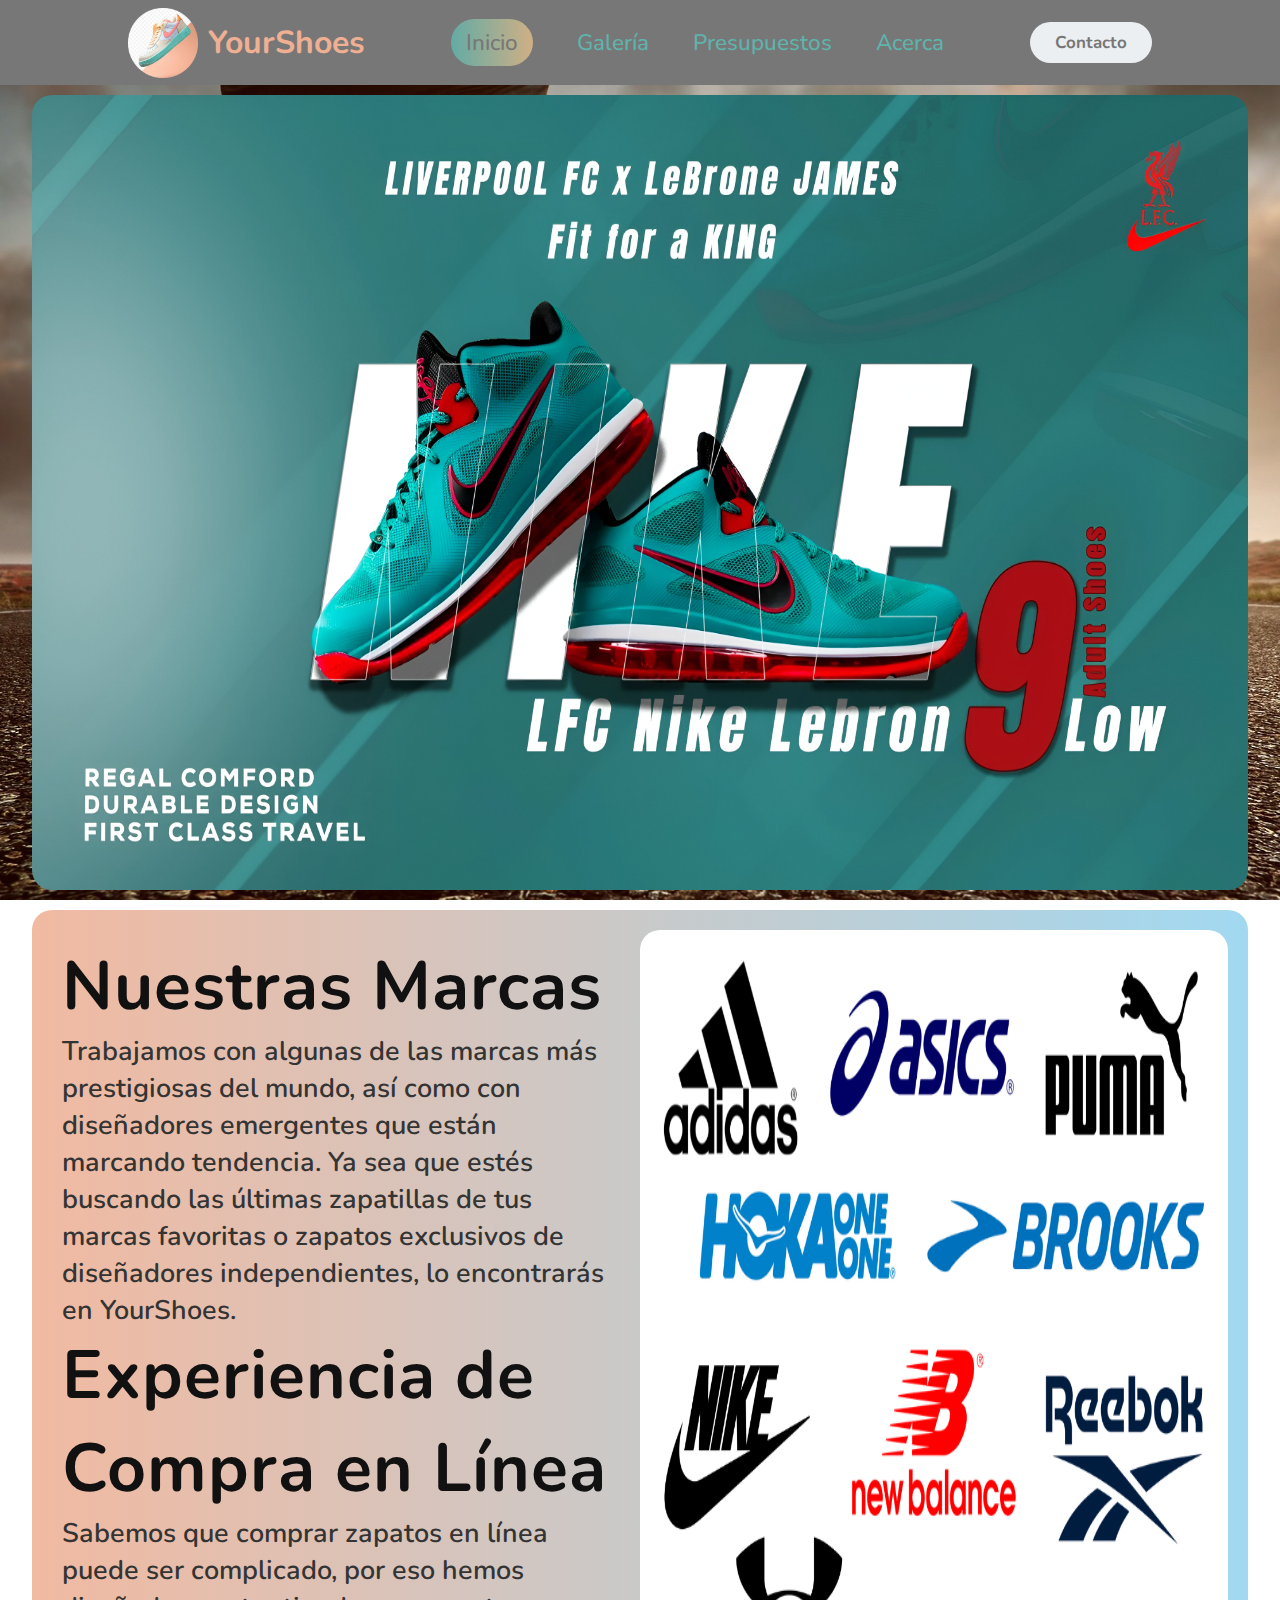
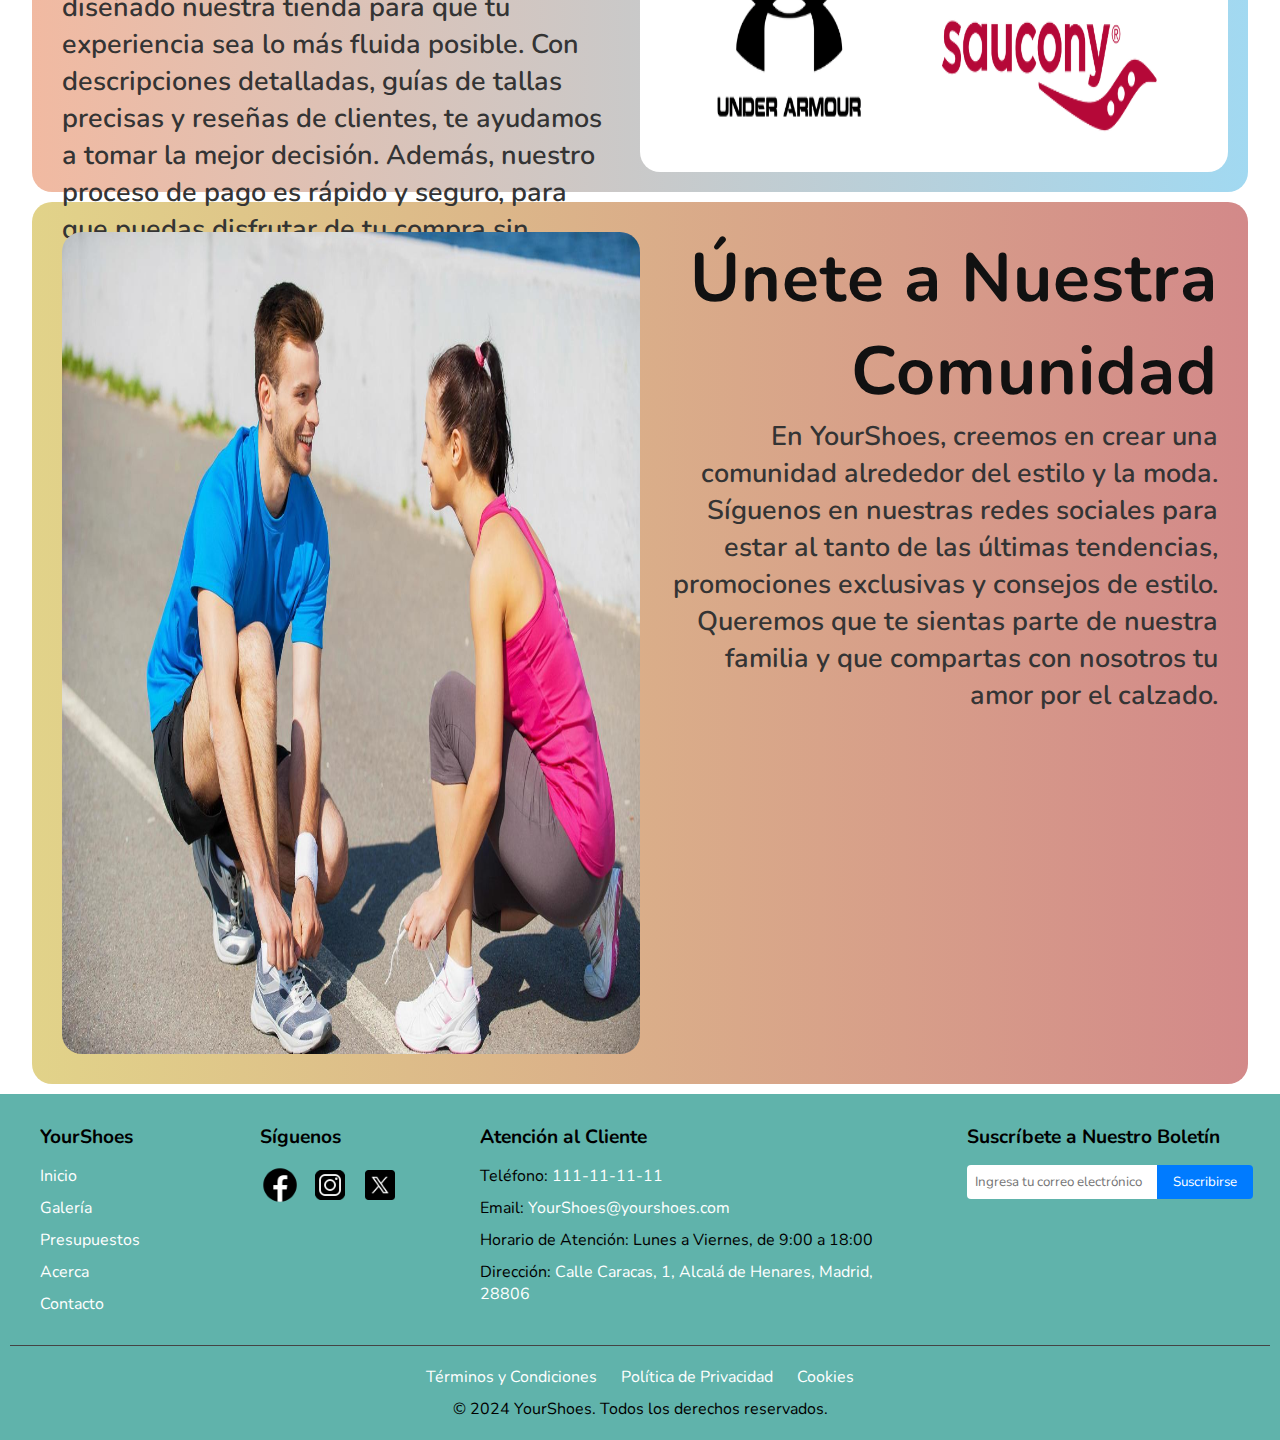
<file: index.html>
<!DOCTYPE html>
<html lang="es">
<head>
    <meta charset="UTF-8">
    <meta name="viewport" content="width=device-width, initial-scale=1.0">
    <title>YourShoes</title>
    <link rel="stylesheet" href="./css/style.css">
    <link rel="icon" href="./img/favicon.png">
</head>
<body>
    <!-- Header: Logo y Navegación -->
    <header class="header">
        <div class="logo">
            <a href="index.html">
                <img src="./img/logo.png" alt="Logo Zapatos">
                <h1>YourShoes</h1>
            </a>
        </div>
        <nav>
            <ul class="nav-links">
                <li class="in-link"><a href="index.html">Inicio</a></li>
                <li class="li"><a href="productos.html">Galería</a></li>
                <li class="li"><a href="presupuesto.html">Presupuestos</a></li>
                <li class="li"><a href="acerca.html">Acerca</a></li>
            </ul>
        </nav>
        <a href="contacto.html" class="btn"><button>Contacto</button></a>
    </header>
    <!-- Sección: Banner Principal -->
    <a href="./productos.html">
        <section class="banner">
            <img class="banner-img" src="./img/banner01.jpeg" alt="Zapatos Banner">
        </section>
    </a>
    <!-- Sección: Nuestras Marcas -->
    <a href="./productos.html">
        <section class="article01">
            <div>
                <h2>Nuestras Marcas</h2>
                <p>Trabajamos con algunas de las marcas más prestigiosas del mundo, así como con diseñadores emergentes que están marcando tendencia. Ya sea que estés buscando las últimas zapatillas de tus marcas favoritas o zapatos exclusivos de diseñadores independientes, lo encontrarás en YourShoes.</p>
                <h2>Experiencia de Compra en Línea</h2>
                <p>Sabemos que comprar zapatos en línea puede ser complicado, por eso hemos diseñado nuestra tienda para que tu experiencia sea lo más fluida posible. Con descripciones detalladas, guías de tallas precisas y reseñas de clientes, te ayudamos a tomar la mejor decisión. Además, nuestro proceso de pago es rápido y seguro, para que puedas disfrutar de tu compra sin preocupaciones.</p>
            </div>
            <img src="./img/marcas-deportivas01.png" alt="Marcas Deportivas">
        </section>
    </a>
    <!-- Sección: Comunidad YourShoes -->
    <section class="article02">
        <img src="./img/article02.jpeg" alt="">
        <div>
            <h2>Únete a Nuestra Comunidad</h2>
            <p>En YourShoes, creemos en crear una comunidad alrededor del estilo y la moda. Síguenos en nuestras redes sociales para estar al tanto de las últimas tendencias, promociones exclusivas y consejos de estilo. Queremos que te sientas parte de nuestra familia y que compartas con nosotros tu amor por el calzado.</p>
        </div>
    </section>
    <!-- Footer: Enlaces y Redes Sociales -->
    <footer class="footer">
        <div class="footer-sections">
            <div class="footer-section">
                <h4>YourShoes</h4>
                <ul>
                    <li><a href="index.html">Inicio</a></li>
                    <li><a href="productos.html">Galería</a></li>
                    <li><a href="presupuesto.html">Presupuestos</a></li>
                    <li><a href="acerca.html">Acerca</a></li>
                    <li><a href="contacto.html">Contacto</a></li>
                </ul>
            </div>
            <div class="footer-section">
                <h4>Síguenos</h4>
                <ul class="social-media">
                    <li><a href="https://www.facebook.com/" target="_blank"><div class="facebook-icon"></div></a></li>
                    <li><a href="https://www.instagram.com/" target="_blank"><div class="instagram-icon"></div></a></li>
                    <li><a href="https://x.com/" target="_blank"><div class="twitter-icon"></div></a></li>
                </ul>
            </div>
            <div class="footer-section">
                <h4>Atención al Cliente</h4>
                <ul>
                    <li>Teléfono: <a href="tel:111111111">111-11-11-11</a></li>
                    <li>Email: <a href="mailto:Yourshoes@yourshoes.com">YourShoes@yourshoes.com</a></li>
                    <li>Horario de Atención: Lunes a Viernes, de 9:00 a 18:00</li>
                    <li>Dirección: <a href="/contacto.html">Calle Caracas, 1, Alcalá de Henares, Madrid, 28806</a></li>
                </ul>
            </div>
            <div class="footer-section newsletter">
                <h4>Suscríbete a Nuestro Boletín</h4>
                <form action="#" method="post">
                    <input type="email" placeholder="Ingresa tu correo electrónico" required>
                    <button type="submit">Suscribirse</button>
                </form>
            </div>
        </div>
        <div class="footer-legal">
            <ul>
                <li><a href="#">Términos y Condiciones</a></li>
                <li><a href="#">Política de Privacidad</a></li>
                <li><a href="#">Cookies</a></li>
            </ul>
            <p>&copy; 2024 YourShoes. Todos los derechos reservados.</p>
        </div>
    </footer>
</body>
</html>
</file>
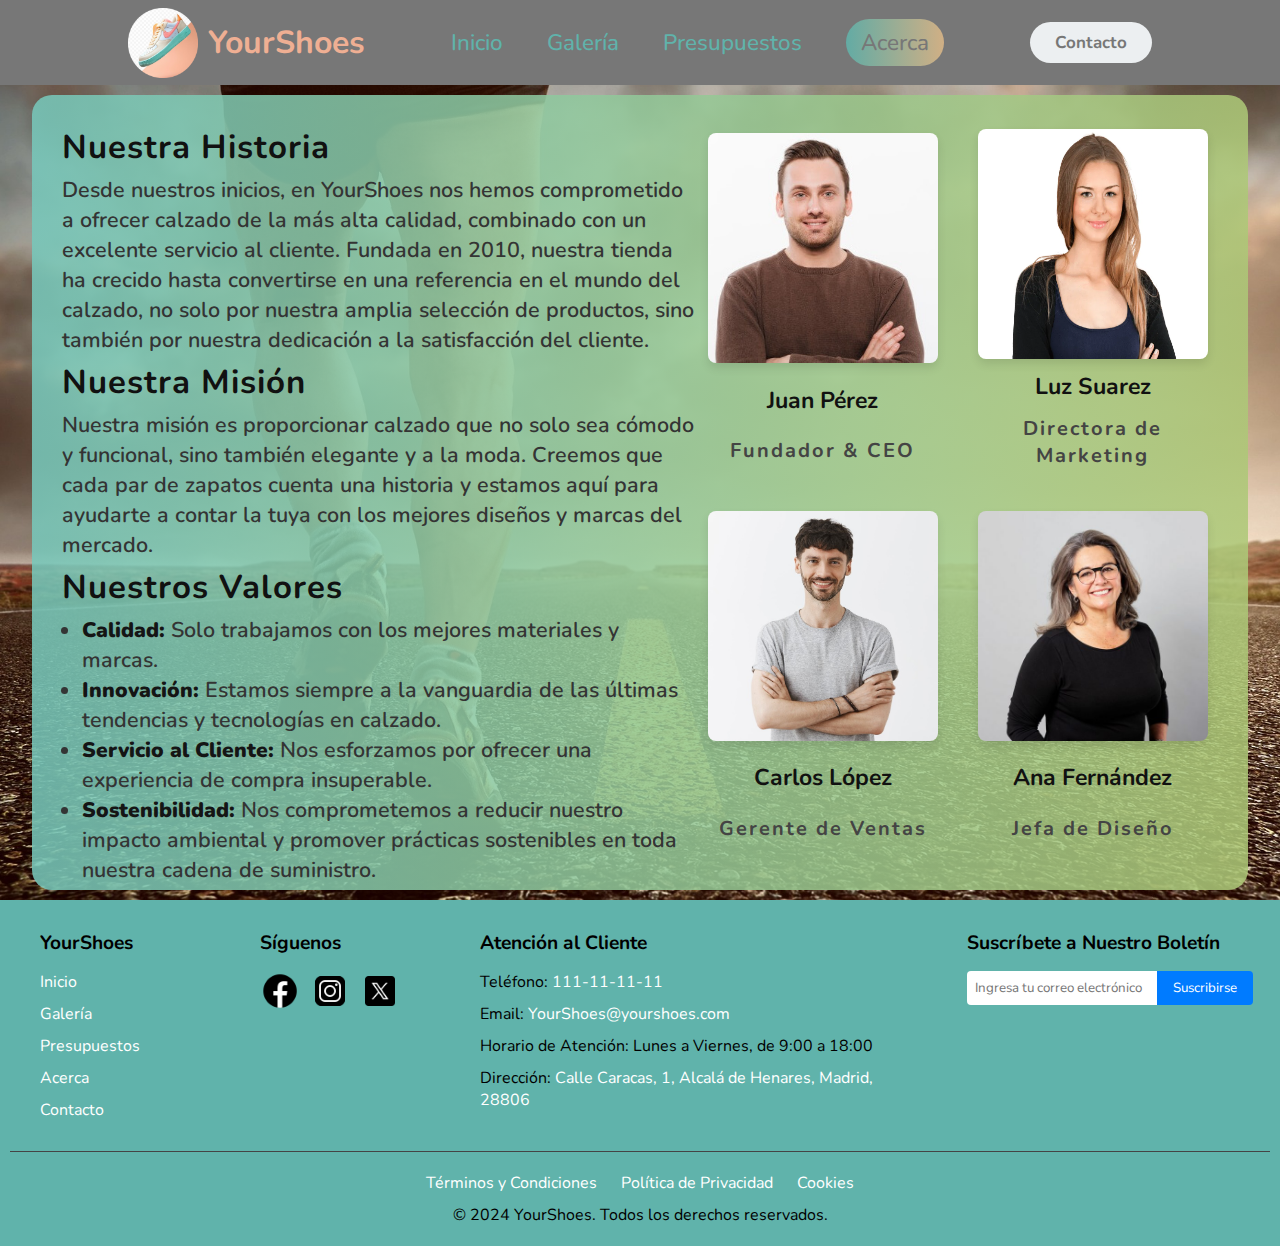
<file: acerca.html>
<!DOCTYPE html>
<html lang="es">
<head>
    <meta charset="UTF-8">
    <meta name="viewport" content="width=device-width, initial-scale=1.0">
    <title>Acerca - YourShoes</title>
    <link rel="stylesheet" href="./css/style.css">
    <link rel="icon" href="./img/favicon.png">
</head>
<body>
    <!-- Header: Logo y Navegación -->
    <header class="header">
        <div class="logo">
            <a href="index.html">
                <img src="./img/logo.png" alt="Logo Zapatos">
                <h1>YourShoes</h1>
            </a>
        </div>
        <nav>
            <ul class="nav-links">
                <li class="li"><a href="index.html">Inicio</a></li>
                <li class="li"><a href="productos.html">Galería</a></li>
                <li class="li"><a href="presupuesto.html">Presupuestos</a></li>
                <li class="in-link"><a href="acerca.html">Acerca</a></li>
            </ul>
        </nav>
        <a href="contacto.html" class="btn"><button>Contacto</button></a>
    </header>
    <!-- Sección: Acerca -->
    <section class="about">
        <div class="team-text">
            <h2>Nuestra Historia</h2>
            <p>Desde nuestros inicios, en YourShoes nos hemos comprometido a ofrecer calzado de la más alta calidad, combinado con un excelente servicio al cliente. Fundada en 2010, nuestra tienda ha crecido hasta convertirse en una referencia en el mundo del calzado, no solo por nuestra amplia selección de productos, sino también por nuestra dedicación a la satisfacción del cliente.</p>
            <h2>Nuestra Misión</h2>
            <p>Nuestra misión es proporcionar calzado que no solo sea cómodo y funcional, sino también elegante y a la moda. Creemos que cada par de zapatos cuenta una historia y estamos aquí para ayudarte a contar la tuya con los mejores diseños y marcas del mercado.</p>
            <h2>Nuestros Valores</h2>
            <ul>
                <li><strong>Calidad:</strong> Solo trabajamos con los mejores materiales y marcas.</li>
                <li><strong>Innovación:</strong> Estamos siempre a la vanguardia de las últimas tendencias y tecnologías en calzado.</li>
                <li><strong>Servicio al Cliente:</strong> Nos esforzamos por ofrecer una experiencia de compra insuperable.</li>
                <li><strong>Sostenibilidad:</strong> Nos comprometemos a reducir nuestro impacto ambiental y promover prácticas sostenibles en toda nuestra cadena de suministro.</li>
            </ul>
        </div>
        <div class="team-grid">
            <div class="team-member">
                <img src="./img/team-member1.jpg" alt="Fundador">
                <h3>Juan Pérez</h3>
                <label>Fundador & CEO</label>
            </div>
            <div class="team-member">
                <img src="./img/team-member2.webp" alt="Directora de Marketing">
                <h3>Luz Suarez</h3>
                <label>Directora de Marketing</label>
            </div>
            <div class="team-member">
                <img src="./img/team-member3.jpg" alt="Gerente de Ventas">
                <h3>Carlos López</h3>
                <label>Gerente de Ventas</label>
            </div>
            <div class="team-member">
                <img src="./img/team-member4.jpg" alt="Jefa de Diseño">
                <h3>Ana Fernández</h3>
                <label>Jefa de Diseño</label>
            </div>
        </div>
    </section>
    <!-- Footer: Enlaces y Redes Sociales -->
    <footer class="footer">
        <div class="footer-sections">
            <div class="footer-section">
                <h4>YourShoes</h4>
                <ul>
                    <li><a href="index.html">Inicio</a></li>
                    <li><a href="productos.html">Galería</a></li>
                    <li><a href="presupuesto.html">Presupuestos</a></li>
                    <li><a href="acerca.html">Acerca</a></li>
                    <li><a href="contacto.html">Contacto</a></li>
                </ul>
            </div>
            <div class="footer-section">
                <h4>Síguenos</h4>
                <ul class="social-media">
                    <li><a href="https://www.facebook.com/" target="_blank"><div class="facebook-icon"></div></a></li>
                    <li><a href="https://www.instagram.com/" target="_blank"><div class="instagram-icon"></div></a></li>
                    <li><a href="https://x.com/" target="_blank"><div class="twitter-icon"></div></a></li>
                </ul>
            </div>
            <div class="footer-section">
                <h4>Atención al Cliente</h4>
                <ul>
                    <li>Teléfono: <a href="tel:111111111">111-11-11-11</a></li>
                    <li>Email: <a href="mailto:Yourshoes@yourshoes.com">YourShoes@yourshoes.com</a></li>
                    <li>Horario de Atención: Lunes a Viernes, de 9:00 a 18:00</li>
                    <li>Dirección: <a href="/contacto.html">Calle Caracas, 1, Alcalá de Henares, Madrid, 28806</a></li>
                </ul>
            </div>
            <div class="footer-section newsletter">
                <h4>Suscríbete a Nuestro Boletín</h4>
                <form action="#" method="post">
                    <input type="email" placeholder="Ingresa tu correo electrónico" required>
                    <button type="submit">Suscribirse</button>
                </form>
            </div>
        </div>
        <div class="footer-legal">
            <ul>
                <li><a href="#">Términos y Condiciones</a></li>
                <li><a href="#">Política de Privacidad</a></li>
                <li><a href="#">Cookies</a></li>
            </ul>
            <p>&copy; 2024 YourShoes. Todos los derechos reservados.</p>
        </div>
    </footer>
</body>
</html>
</file>
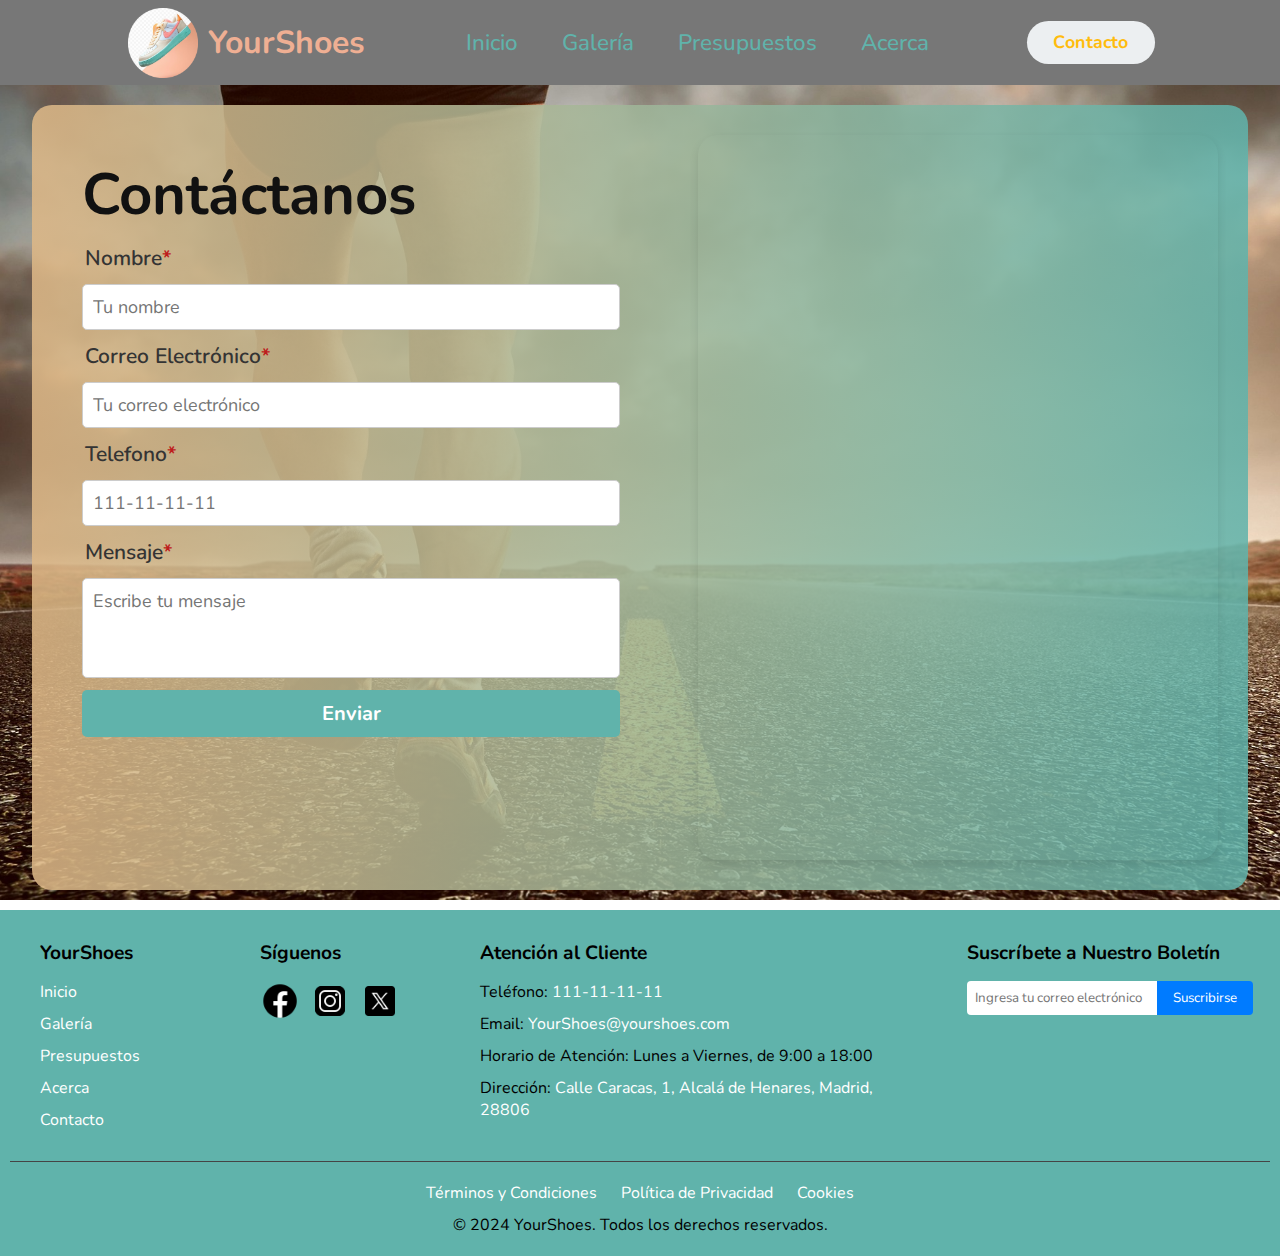
<file: contacto.html>
<!DOCTYPE html>
<html lang="es">
<head>
    <meta charset="UTF-8">
    <meta name="viewport" content="width=device-width, initial-scale=1.0">
    <title>Contacto - YourShoes</title>
    <link rel="stylesheet" href="./css/style.css">
    <link rel="icon" href="./img/favicon.png" type="image/png">
</head>
<body>
    <!-- Header: Logo y Navegación -->
    <header class="header">
        <div class="logo">
            <a href="index.html">
                <img src="./img/logo.png" alt="Logo Zapatos">
                <h1>YourShoes</h1>
            </a>
        </div>
        <nav>
            <ul class="nav-links">
                <li class="li"><a href="index.html">Inicio</a></li>
                <li class="li"><a href="productos.html">Galería</a></li>
                <li class="li"><a href="presupuesto.html">Presupuestos</a></li>
                <li class="li"><a href="acerca.html">Acerca</a></li>
            </ul>
        </nav>
        <a href="contacto.html" class="in-btn"><button>Contacto</button></a>
    </header>
    <!-- Sección de Contacto -->
    <section class="contact">
        <!-- Formulario de contacto -->
        <div class="contact-form">
            <h2>Contáctanos</h2>
            <form action="#" method="post">
                <label>Nombre<span>*</span></label>
                <input type="text" name="name" placeholder="Tu nombre" required>
                <label>Correo Electrónico<span>*</span></label>
                <input type="email" name="email" placeholder="Tu correo electrónico" required>
                <label>Telefono<span>*</span></label>
                <input type="tel" name="phone" placeholder="111-11-11-11" required>
                <label>Mensaje<span>*</span></label>
                <textarea name="message" placeholder="Escribe tu mensaje" required></textarea>
                <button type="submit" class="submit-btn">Enviar</button>
            </form>
        </div>
        <!-- Mapa de ubicación -->
        <div class="map">
            <!-- Puedes cambiar el enlace del iframe con la dirección que desees -->
            <iframe 
                src="https://www.google.com/maps/embed?pb=!1m18!1m12!1m3!1d3036.728967162525!2d-3.3677033253136046!3d40.47803627171201!2m3!1f0!2f0!3f0!3m2!1i1024!2i768!4f13.1!3m3!1m2!1s0xd4228262723b2f9%3A0x55b0b38c84551a5d!2sCalle%20Caracas%2C%201%2C%2028806%20Alcal%C3%A1%20de%20Henares%2C%20Madrid%2C%20Espa%C3%B1a!5e0!3m2!1ses!2sve!4v1692783400200!5m2!1ses!2sve"
                style="border:0;" 
                referrerpolicy="no-referrer-when-downgrade"
                width="600"
                height="450" 
                allowfullscreen="" 
                loading="lazy">
            </iframe>
        </div>
    </section>
    <!-- Footer: Enlaces y Redes Sociales -->
    <footer class="footer">
        <div class="footer-sections">
            <div class="footer-section">
                <h4>YourShoes</h4>
                <ul>
                    <li><a href="index.html">Inicio</a></li>
                    <li><a href="productos.html">Galería</a></li>
                    <li><a href="presupuesto.html">Presupuestos</a></li>
                    <li><a href="acerca.html">Acerca</a></li>
                    <li><a href="contacto.html">Contacto</a></li>
                </ul>
            </div>
            <div class="footer-section">
                <h4>Síguenos</h4>
                <ul class="social-media">
                    <li><a href="https://www.facebook.com/" target="_blank"><div class="facebook-icon"></div></a></li>
                    <li><a href="https://www.instagram.com/" target="_blank"><div class="instagram-icon"></div></a></li>
                    <li><a href="https://x.com/" target="_blank"><div class="twitter-icon"></div></a></li>
                </ul>
            </div>
            <div class="footer-section">
                <h4>Atención al Cliente</h4>
                <ul>
                    <li>Teléfono: <a href="tel:111111111">111-11-11-11</a></li>
                    <li>Email: <a href="mailto:Yourshoes@yourshoes.com">YourShoes@yourshoes.com</a></li>
                    <li>Horario de Atención: Lunes a Viernes, de 9:00 a 18:00</li>
                    <li>Dirección: <a href="/contacto.html">Calle Caracas, 1, Alcalá de Henares, Madrid, 28806</a></li>
                </ul>
            </div>
            <div class="footer-section newsletter">
                <h4>Suscríbete a Nuestro Boletín</h4>
                <form action="#" method="post">
                    <input type="email" placeholder="Ingresa tu correo electrónico" required>
                    <button type="submit">Suscribirse</button>
                </form>
            </div>
        </div>
        <div class="footer-legal">
            <ul>
                <li><a href="#">Términos y Condiciones</a></li>
                <li><a href="#">Política de Privacidad</a></li>
                <li><a href="#">Cookies</a></li>
            </ul>
            <p>&copy; 2024 YourShoes. Todos los derechos reservados.</p>
        </div>
    </footer>
</body>
</html>
</file>
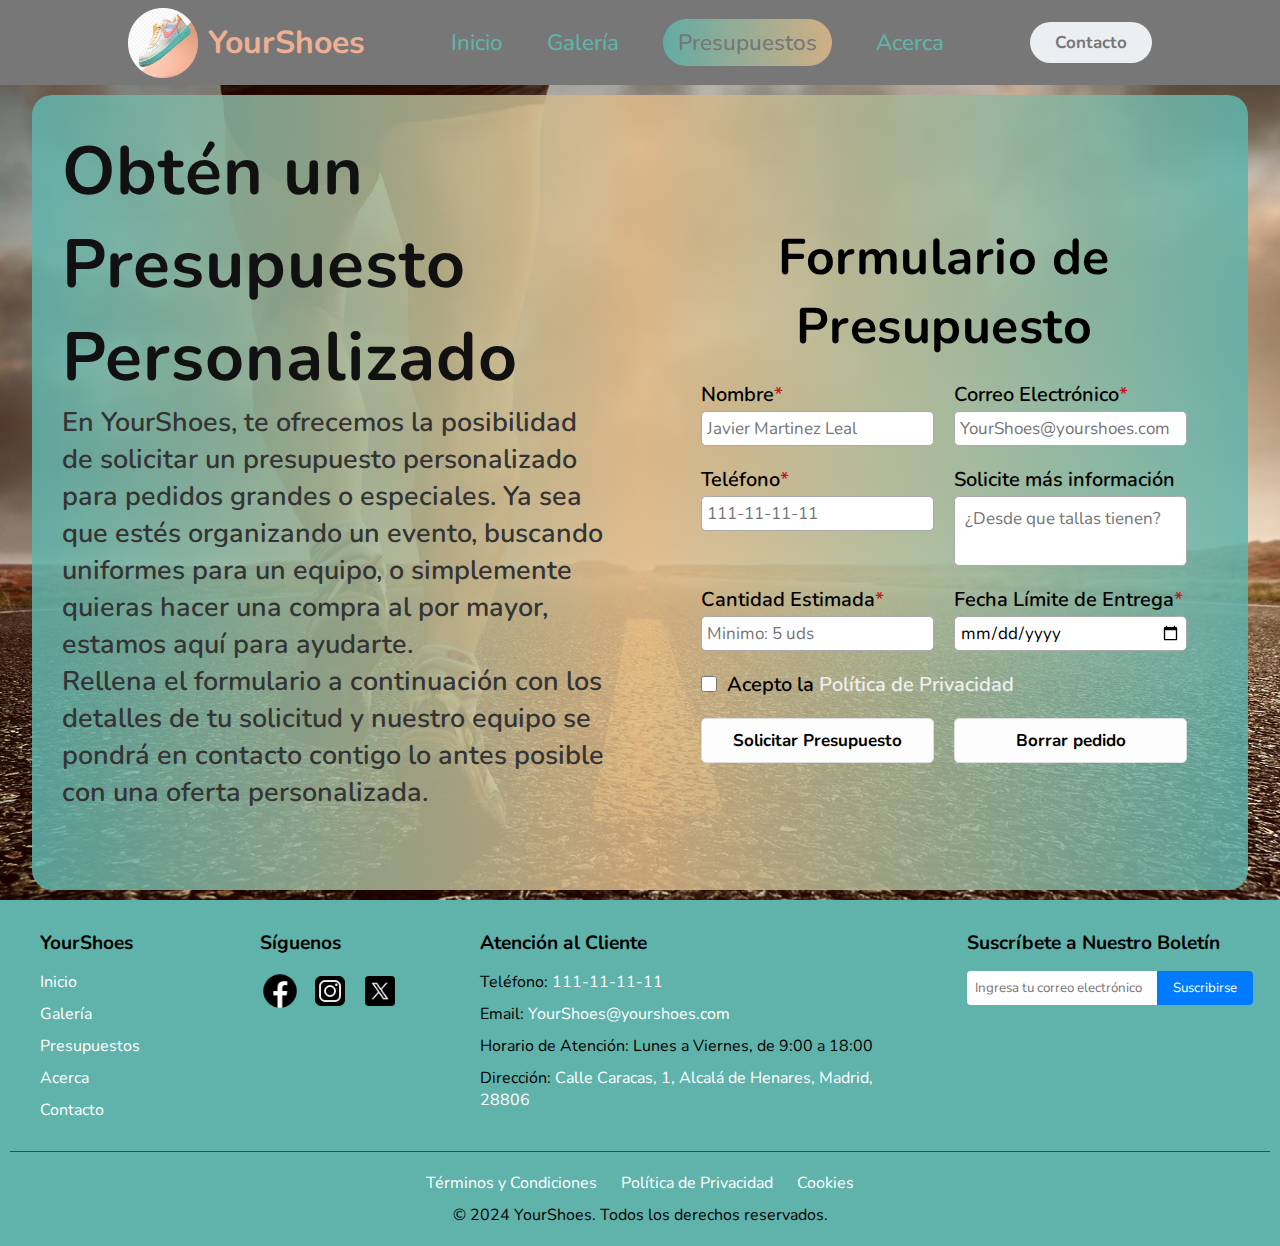
<file: presupuesto.html>
<!DOCTYPE html>
<html lang="es">
<head>
    <meta charset="UTF-8">
    <meta name="viewport" content="width=device-width, initial-scale=1.0">
    <title>Presupuestos - YourShoes</title>
    <link rel="stylesheet" href="./css/style.css">
    <link rel="icon" href="./img/favicon.png">
</head>
<body>
    <!-- Header: Logo y Navegación -->
    <header class="header">
        <div class="logo">
            <a href="index.html">
                <img src="./img/logo.png" alt="Logo Zapatos">
                <h1>YourShoes</h1>
            </a>
        </div>
        <nav>
            <ul class="nav-links">
                <li class="li"><a href="index.html">Inicio</a></li>
                <li class="li"><a href="productos.html">Galería</a></li>
                <li class="in-link"><a href="presupuesto.html">Presupuestos</a></li>
                <li class="li"><a href="acerca.html">Acerca</a></li>
            </ul>
        </nav>
        <a href="contacto.html" class="btn"><button>Contacto</button></a>
    </header>
    <!-- Sección: Presupuesto -->
    <section class="presupuesto-info">
        <div class="presupuesto-text">
            <h2>Obtén un Presupuesto Personalizado</h2>
            <p>En YourShoes, te ofrecemos la posibilidad de solicitar un presupuesto personalizado para pedidos grandes o especiales. Ya sea que estés organizando un evento, buscando uniformes para un equipo, o simplemente quieras hacer una compra al por mayor, estamos aquí para ayudarte.</p>
            <p>Rellena el formulario a continuación con los detalles de tu solicitud y nuestro equipo se pondrá en contacto contigo lo antes posible con una oferta personalizada.</p>
        </div>
        <div class="presupuesto-form">
            <div class="form-header">
                <h2>Formulario de Presupuesto</h2>
            </div>
            <div class="form-inputs">
                <form action="#" method="post">
                    <div class="form-block">
                        <label>Nombre<span>*</span></label>
                        <input type="text" id="name" name="name" placeholder="Javier Martinez Leal" required>
                    </div>
                    <div class="form-block">
                        <label>Correo Electrónico<span>*</span></label>
                        <input type="email" id="email" name="email" placeholder="YourShoes@yourshoes.com" required>
                    </div>
                    <div class="form-block">
                        <label>Teléfono<span>*</span></label>
                        <input type="tel" name="phone" placeholder="111-11-11-11">
                    </div>
                    <div class="form-block">
                        <label>Solicite más información</label>
                        <textarea  name="details" rows="4" placeholder="¿Desde que tallas tienen?"></textarea>
                    </div>
                    <div class="form-block">
                        <label>Cantidad Estimada<span>*</span></label>
                        <input type="number" name="quantity" placeholder="Minimo: 5 uds" required>
                    </div>
                    <div class="form-block">
                        <label>Fecha Límite de Entrega<span>*</span></label>
                        <input type="date" name="date" required>
                    </div>
                    <div class="checkbox-block">
                        <input class="checkbox" type="checkbox" name="privacy" required>
                        <label>Acepto la <a href="#">Política de Privacidad</a></label>
                    </div>
                    <div class="form-block">
                        <button class="button button-margin" type="submit">Solicitar Presupuesto</button>
                    </div>
                    <div class="form-block">
                        <button class="button" type="reset">Borrar pedido</button>
                    </div>
                </form>
            </div>
        </div>
    </section>
    <!-- Footer: Enlaces y Redes Sociales -->
    <footer class="footer">
        <div class="footer-sections">
            <div class="footer-section">
                <h4>YourShoes</h4>
                <ul>
                    <li><a href="index.html">Inicio</a></li>
                    <li><a href="productos.html">Galería</a></li>
                    <li><a href="presupuesto.html">Presupuestos</a></li>
                    <li><a href="acerca.html">Acerca</a></li>
                    <li><a href="contacto.html">Contacto</a></li>
                </ul>
            </div>
            <div class="footer-section">
                <h4>Síguenos</h4>
                <ul class="social-media">
                    <li><a href="https://www.facebook.com/" target="_blank"><div class="facebook-icon"></div></a></li>
                    <li><a href="https://www.instagram.com/" target="_blank"><div class="instagram-icon"></div></a></li>
                    <li><a href="https://x.com/" target="_blank"><div class="twitter-icon"></div></a></li>
                </ul>
            </div>
            <div class="footer-section">
                <h4>Atención al Cliente</h4>
                <ul>
                    <li>Teléfono: <a href="tel:111111111">111-11-11-11</a></li>
                    <li>Email: <a href="mailto:Yourshoes@yourshoes.com">YourShoes@yourshoes.com</a></li>
                    <li>Horario de Atención: Lunes a Viernes, de 9:00 a 18:00</li>
                    <li>Dirección: <a href="/contacto.html">Calle Caracas, 1, Alcalá de Henares, Madrid, 28806</a></li>
                </ul>
            </div>
            <div class="footer-section newsletter">
                <h4>Suscríbete a Nuestro Boletín</h4>
                <form action="#" method="post">
                    <input type="email" placeholder="Ingresa tu correo electrónico" required>
                    <button type="submit">Suscribirse</button>
                </form>
            </div>
        </div>
        <div class="footer-legal">
            <ul>
                <li><a href="#">Términos y Condiciones</a></li>
                <li><a href="#">Política de Privacidad</a></li>
                <li><a href="#">Cookies</a></li>
            </ul>
            <p>&copy; 2024 YourShoes. Todos los derechos reservados.</p>
        </div>
    </footer>
</body>
</html>
</file>
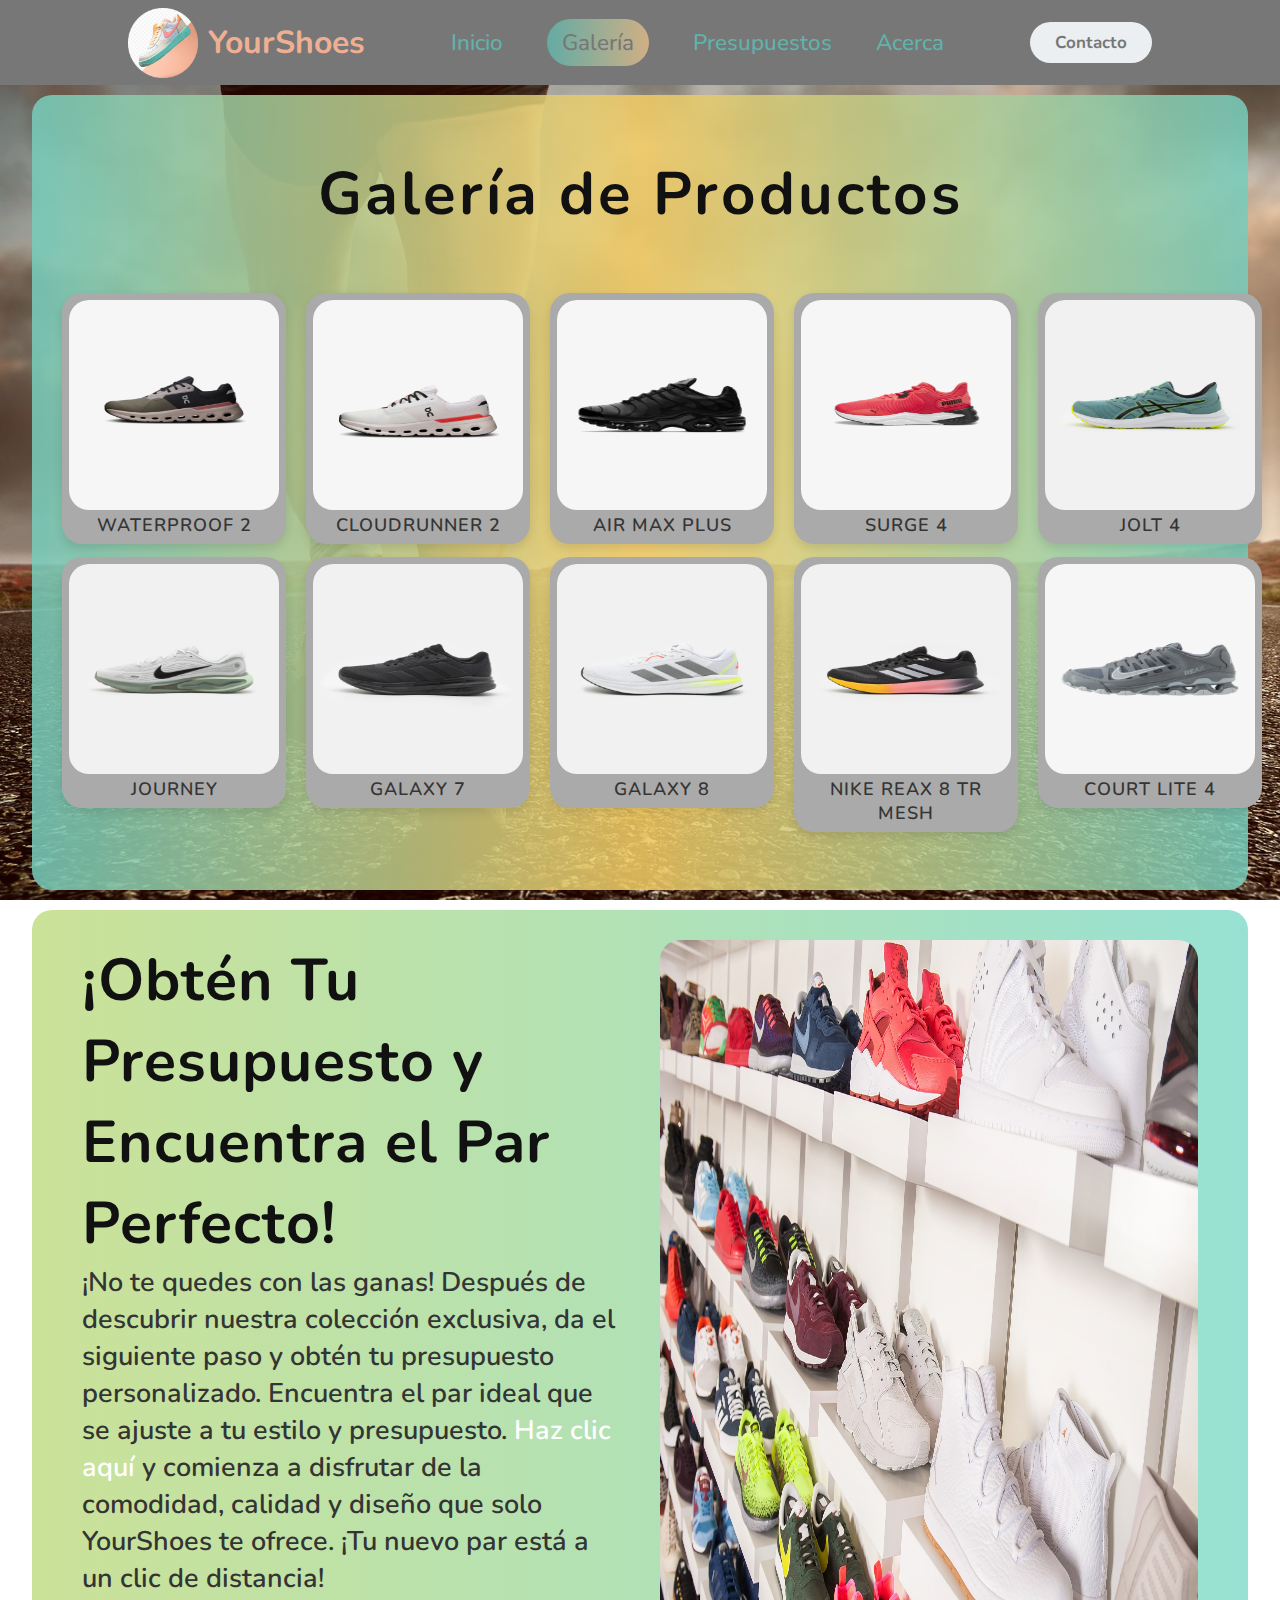
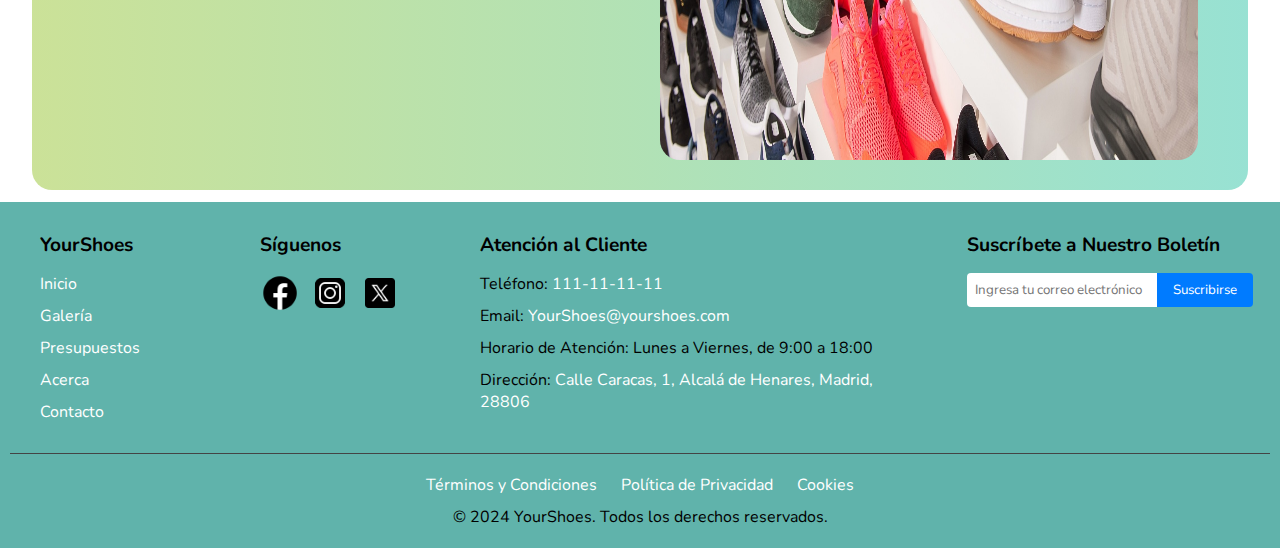
<file: productos.html>
<!DOCTYPE html>
<html lang="es">
<head>
    <meta charset="UTF-8">
    <meta name="viewport" content="width=device-width, initial-scale=1.0">
    <title>Galería - YourShoes</title>
    <link rel="stylesheet" href="./css/style.css">
    <link rel="icon" href="./img/favicon.png">
</head>
<body>
    <!-- Header: Logo y Navegación -->
    <header class="header">
        <div class="logo">
            <a href="index.html">
                <img src="./img/logo.png" alt="Logo Zapatos">
                <h1>YourShoes</h1>
            </a>
        </div>
        <nav>
            <ul class="nav-links">
                <li class="li"><a href="index.html">Inicio</a></li>
                <li class="in-link"><a href="productos.html">Galería</a></li>
                <li class="li"><a href="presupuesto.html">Presupuestos</a></li>
                <li class="li"><a href="acerca.html">Acerca</a></li>
            </ul>
        </nav>
        <a href="contacto.html" class="btn"><button>Contacto</button></a>
    </header>
    <!-- Sección: Galería de Productos -->
    <section class="gallery">
        <h2>Galería de Productos</h2>
        <div class="gallery-grid">
            <a href="#">
                <div class="gallery-item">
                    <img class="item" src="./img/zapatilla01.webp" alt="WATERPROOF 2">
                    <label>WATERPROOF 2</label>
                </div>
            </a>
            <a href="">
                <div class="gallery-item">
                    <img class="item" src="./img/zapatilla02.webp" alt="CLOUDRUNNER 2">
                    <label>CLOUDRUNNER 2</label>
                </div>
            </a>
            <a href="">
                <div class="gallery-item">
                    <img class="item" src="./img/zapatilla03.webp" alt="AIR MAX PLUS">
                    <label>AIR MAX PLUS</label>
                </div>
            </a>
            <a href="">
                <div class="gallery-item">
                    <img class="item" src="./img/zapatilla04.webp" alt="Zapatillas de running neutras">
                    <label>SURGE 4</label>
                </div>
            </a>
            <a href="">
                <div class="gallery-item">
                    <img class="item" src="./img/zapatilla05.webp" alt="JOLT 4">
                    <label>JOLT 4</label>
                </div>
            </a>
            <a href="">
                <div class="gallery-item">
                    <img class="item" src="./img/zapatilla06.webp" alt="Zapatillas de running neutras">
                    <label>AXELION REFRESH</label>
                </div>
            </a>
            <a href="">
                <div class="gallery-item">
                    <img class="item" src="./img/zapatilla07.webp" alt="JOURNEY">
                    <label>JOURNEY</label>
                </div>
            </a>
            <a href="">
                <div class="gallery-item">
                    <img class="item" src="./img/zapatilla08.webp" alt="GALAXY 7">
                    <label>GALAXY 7</l>
                </div>
            </a>
            <a href="">
                <div class="gallery-item">
                    <img class="item" src="./img/zapatilla09.webp" alt="GALAXY 8">
                    <label>GALAXY 8</label>
                </div>
            </a>
            <a href="">
                <div class="gallery-item">
                    <img class="item" src="./img/zapatilla10.webp" alt="NIKE REAX 8 TR MESH">
                    <label>NIKE REAX 8 TR MESH</label>
                </div>
            </a>
            <a href="">
                <div class="gallery-item">
                    <img class="item" src="./img/zapatilla11.webp" alt="COURT LITE 4">
                    <label>COURT LITE 4</label>
                </div>
            </a>
            <a href="">
                <div class="gallery-item">
                    <img class="item" src="./img/zapatilla12.webp" alt="MODELO WAFFLE">
                    <label>MODELO WAFFLE</label>
                </div>
            </a>
        </div>
    </section>
    <!-- Sección: Obten tu presupuesto -->
    <a href="./presupuesto.html" >
        <section class="gallery-banner">
            <div>
                <h2>¡Obtén Tu Presupuesto y Encuentra el Par Perfecto!</h2>
                <p>¡No te quedes con las ganas! Después de descubrir nuestra colección exclusiva, da el siguiente paso y obtén tu presupuesto personalizado. Encuentra el par ideal que se ajuste a tu estilo y presupuesto. <span>Haz clic aquí</span> y comienza a disfrutar de la comodidad, calidad y diseño que solo YourShoes te ofrece. ¡Tu nuevo par está a un clic de distancia!</p>
            </div>
            <div>
                <img class="gallery-banner-img" src="./img/banner-productos.jpg" alt="Galería Banner">
            </div>
        </section>
    </a>
    <!-- Footer: Enlaces y Redes Sociales -->
    <footer class="footer">
        <div class="footer-sections">
            <div class="footer-section">
                <h4>YourShoes</h4>
                <ul>
                    <li><a href="index.html">Inicio</a></li>
                    <li><a href="productos.html">Galería</a></li>
                    <li><a href="presupuesto.html">Presupuestos</a></li>
                    <li><a href="acerca.html">Acerca</a></li>
                    <li><a href="contacto.html">Contacto</a></li>
                </ul>
            </div>
            <div class="footer-section">
                <h4>Síguenos</h4>
                <ul class="social-media">
                    <li><a href="https://www.facebook.com/" target="_blank"><div class="facebook-icon"></div></a></li>
                    <li><a href="https://www.instagram.com/" target="_blank"><div class="instagram-icon"></div></a></li>
                    <li><a href="https://x.com/" target="_blank"><div class="twitter-icon"></div></a></li>
                </ul>
            </div>
            <div class="footer-section">
                <h4>Atención al Cliente</h4>
                <ul>
                    <li>Teléfono: <a href="tel:111111111">111-11-11-11</a></li>
                    <li>Email: <a href="mailto:Yourshoes@yourshoes.com">YourShoes@yourshoes.com</a></li>
                    <li>Horario de Atención: Lunes a Viernes, de 9:00 a 18:00</li>
                    <li>Dirección: <a href="/contacto.html">Calle Caracas, 1, Alcalá de Henares, Madrid, 28806</a></li>
                </ul>
            </div>
            <div class="footer-section newsletter">
                <h4>Suscríbete a Nuestro Boletín</h4>
                <form action="#" method="post">
                    <input type="email" placeholder="Ingresa tu correo electrónico" required>
                    <button type="submit">Suscribirse</button>
                </form>
            </div>
        </div>
        <div class="footer-legal">
            <ul>
                <li><a href="#">Términos y Condiciones</a></li>
                <li><a href="#">Política de Privacidad</a></li>
                <li><a href="#">Cookies</a></li>
            </ul>
            <p>&copy; 2024 YourShoes. Todos los derechos reservados.</p>
        </div>
    </footer>
</body>
</html>
</file>
<file: css/style.css>
/*Fuente*/

@import url('https://fonts.googleapis.com/css2?family=Nunito:ital,wght@0,200..1000;1,200..1000&display=swap');

/*Estilo del globales*/

*{
    box-sizing: border-box;
    margin: 0;
    padding: 0;
    font-family: "Nunito", sans-serif;
}

/*Estilo del body*/

body{
    background: url(../img/presupuesto-banner.jpeg);
    background-attachment: fixed;
    background-size: cover;
    background-position: bottom;
    width: 100%;

}

/*Inicio para la barra de navegación*/

.header{
    background: #777;
    display:flex;
    justify-content: space-between;
    align-items: center;
    width: 100%;
    height: 85px;
    padding: 4px 10%;
}

.header .logo a{
    display: flex;
    justify-content: space-between;
    align-items: center;
    text-decoration: none;
}

.header .logo a img{
    height: 70px;
    width: auto;
    transition: all 0.3s;
}

.header .logo a h1{
    font-size: 2em;
    padding-left: 10px;
    color: #efaf93;
    transition: all 0.3s;
}

.header nav .nav-links{
    list-style: none;
}

.header nav .nav-links li{
    display: inline-block;
    padding: 0 20px;
    transition: all 0.2s;
}

.nav-links li:hover, .logo img:hover, .logo h1:hover{
    transform: scale(1.05);
}

.header .nav-links li a{
    font-size: 1.4em;
    font-weight: 500;
    color: #60b3ab;
    text-decoration: none;
    transition: all 0.3s;
}

.header .nav-links .li a:hover{
    background: linear-gradient(to right, #60b3abdd, #deb887dd);
    color: #777;
    padding: .35em .65em;
    border-radius: 35px;
}

.header nav .nav-links .in-link a{
    background: linear-gradient(to right, #60b3abdd, #deb887dd);
    color: #777;
    padding: .35em .65em;
    border-radius: 35px;
    transform: scale(1.05);
}

.header nav .nav-links .in-link a:hover{
    color: #555;
}

.header .btn button{
    font-size: 17px;
    font-weight: 700;
    color: #777;
    padding: 9px 25px;
    background: #eceff1;
    border: none;
    border-radius: 50px;
    cursor: pointer;
    transition: all 0.3s ease 0s;
}

.header .btn button:hover{
    background-color: #e2f1f8;
    color: #ffbc0e;
    transform: scale(1.05);
}

.header .in-btn button{
    font-size: 17px;
    font-weight: 700;
    color: #ffbc0e;
    padding: 9px 25px;
    background: #eceff1;
    border: none;
    border-radius: 50px;
    cursor: pointer;
    transition: all 0.3s ease 0s;
    transform: scale(1.05);
}

        /*        --index.html--        */

/*Inicio del section class=banner - index.html*/

.banner{
    margin: auto;
    padding: 10px 0;
    width: 95vw;
    height: calc(100vh - 85px);
}

.banner .banner-img{
    width: 100%;
    height: 100%;
    border: none;
    border-radius: 20px;
}

/*Inicio del section class=article01 - index.html*/

.article01{
    display: flex;
    justify-content: flex-start;
    align-content: center;
    margin: 10px auto;
    padding: 20px;
    width: 95vw;
    height: 98vh;
    background: linear-gradient(to right, #efaf93dd, #93d3efdd);
    border: none;
    border-radius: 20px;
}

.article01 div{
    padding: 10px;
}

.article01 div h2{
    font-size: 68px;
    color: #111;
    letter-spacing: 1px;
    font-weight: 700;
}

.article01 div p{
    font-size: 27px;
    color: #343434;
    font-weight: 600;
    padding-right: 20px;
}

.article01 img{
    width: 50%;
    border: none;
    border-radius: 20px;
}

/*Inicio del section class=article02 - index.html*/

.article02{
    display: flex;
    justify-content: flex-start;
    align-content: center;
    margin: 10px auto;
    width: 95vw;
    height: 98vh;
    background: linear-gradient(to left, #cc7777dd, #ddcc77dd);
    padding: 30px;
    border: none;
    border-radius: 20px;
}

.article02 div h2{
    text-align: right;
    font-size: 68px;
    color: #111;
    letter-spacing: 1px;
    font-weight: 700;
}

.article02 div p{
    text-align: right;
    font-size: 27px;
    color: #343434;
    font-weight: 600;
    padding-left: 20px;
}

.article02 img{
    width: 50%;
    border: 1px #000 none;
    border-radius: 20px;
}

        /*        --productos.html--        */

/*Inicio del section class=gallery - productos.html*/

.gallery{
    background: linear-gradient(to right, #77ccbbdd, #f1cb64dd, #77ccbbdd);
    margin: 10px auto;
    height: calc(100vh - 105px);
    width: 95vw;
    border: none;
    border-radius: 20px;
    display: flex;
    flex-direction: column;
    align-items: center;
    justify-content: space-evenly;
}

.gallery h2{
    font-size: 60px;
    text-align: center;
    letter-spacing: 3px;
    font-weight: 700;
    color: #111;
    background: transparent;
}

.gallery .gallery-grid{
    width: 95%;
    display: grid;
    grid-template-columns: repeat(6, 1fr);
    gap: 13px 20px;
}

.gallery .gallery-grid a{
    text-decoration: none;
}

.gallery .gallery-grid a .gallery-item{
    background-color: #aaa;
    color: #353535;
    box-shadow: 0 5px 10px #0000001a;
    text-align: center;
    padding: 7px;
    border: none;
    border-radius: 20px;
    transition: all 0.3s;
    display: flex;
    flex-direction: column;
    align-items: center;
    justify-content: center;
}


.gallery .gallery-grid a .gallery-item .item{
    width: 210px;
    height: 210px;
    border: none;
    border-radius: 20px;
    margin: 0 0;
}

.gallery .gallery-grid a .gallery-item label{
    font-size: 18px;
    letter-spacing: 1px;
    padding-top: 3px;
    font-weight: 600;
}

.gallery .gallery-grid a .gallery-item:hover{
    background-color: #bbb;
    color: #333;
    border: 1px #888 solid;
    transform: scale(1.08);
}

/*Inicio del section class=gallery-banner - productos.html*/

.gallery-banner{
    display: flex;
    margin: 20px auto 12px auto;
    width: 95vw;
    height: calc(100vh - 20px);
    background: linear-gradient(to left, #88ddccdd, #c3dd88dd);
    padding: 30px;
    border: none;
    border-radius: 20px;
}

.gallery-banner div{
    width: 50%;
    padding: 0 20px;
}

.gallery-banner h2{
    font-size: 59px;
    color: #111;
    letter-spacing: 1px;
    font-weight: 700;
}

.gallery-banner p{
    font-size: 27px;
    color: #343434;
    font-weight: 600;
}

a{
    text-decoration: none;
}

.gallery-banner p span{
    color: #fff;
}

.gallery-banner .gallery-banner-img{
    width: 100%;
    height: 100%;
    border: none;
    border-radius: 20px;
}

        /*        --presupuesto--        */

/*Inicio del section class=presupuesto-info - presupuesto.html*/

.presupuesto-info{
    display: flex;
    margin: 10px auto;
    width: 95vw;
    height: calc(100vh - 105px);
    background-color: transparent;
    border: none;
    border-radius: 20px;
}

.presupuesto-info .presupuesto-text{
    width: 50%;
    padding: 30px;
    background: linear-gradient(to right, #60b3abdd, #deb887dd) ;
    border: none;
    border-radius: 20px 0 0 20px;
}

.presupuesto-info .presupuesto-text h2{
    font-size: 68px;
    color: #111;
    font-weight: 700;
    letter-spacing: 1px;
}

.presupuesto-info .presupuesto-text p{
    font-size: 27px;
    color: #343434;
    font-weight: 600;
}

.presupuesto-form{
    width: 50%;
    background: linear-gradient(to right, #deb887dd, #60b3abdd);
    display: flex;
    flex-direction: column;
    align-items: center;
    justify-content: center;
    border: none;
    border-radius: 0 20px 20px 0 ;
}

.presupuesto-form h2{
    font-size: 50px;
    font-weight: 700;
    text-align: center;
    margin-bottom: 20px;
    letter-spacing: .5px;
}

.presupuesto-form .form-inputs{
    width: 80%;
}

.presupuesto-form form{
    display: grid;
    grid-template-columns: repeat(2 ,1fr);
    gap: 20px;
}

.presupuesto-form form .form-block{
    display: flex;
    flex-direction: column;
    row-gap: 3px;
}

.presupuesto-form .form-inputs form div label{
    font-size: 20px;
    text-align: left;;
    font-weight: 600;
}

.presupuesto-form form div label span{
    color: #be1c1c;
}

.presupuesto-form form div input,
.presupuesto-form form div textarea{
    width: 100%;
    height: 35px;
    border: 1px #aaa solid;
    border-radius: 5px;
    padding: 5px;
    font-size: 17px;
}

.presupuesto-form form div textarea{
    height: 70px;
    resize: none;
    padding: 10px;
}

.presupuesto-form form .checkbox-block{
    display: flex;
    align-items: center;
    grid-column: span 2;
}

.presupuesto-form form .checkbox-block .checkbox{
    width: 16px;
    height: 16px;
    margin-right: 10px;
}

.presupuesto-form form .checkbox-block label{
    font-size: 1.2em;
}

.presupuesto-form .form-inputs form .checkbox-block label a{
    color: #eee;
    text-decoration: none;
}

.presupuesto-form form .button{
    width: 100%;
    padding: 10px;
    background: #fdfdfd;
    border: 1px #ddd solid;
    border-radius: 5px;
    cursor: pointer;
    font-size: 17px;
    font-weight: 700;
    transition: all 0.3s;
}

.presupuesto-form form .button:hover{
    border: 1px #aaa solid;
    background: #fff;
    transform: scale(1.03);
}

        /*        --acerca--      */

/*Inicio del section class=team - acerca.html*/

.about{
    display: flex;
    background: linear-gradient(to left, #adc877dd, #77c8bbdd);
    width: 95vw;
    height: calc(100vh - 105px);
    margin: 10px auto;
    padding: 30px;
    border: none;
    border-radius: 20px;
}

.about .team-text{
    width: 55%;
}

.about h2{
    font-size: 33px;
    padding-bottom: 5px;
    color: #111;
    letter-spacing: 1px;
    font-weight: 700;
}

.about p{
    font-size: 21.5px;
    padding-bottom: 5px;
    color: #343434;
    font-weight: 600;
}

.about ul{
    font-size: 21.5px;
    margin-left: 20px;
    color: #343434;
    font-weight: 600;
}

.about ul strong{
    font-size: 21px;
    color: #151515;
}

.about .team-grid{
    width: 45%;
    display: grid;
    justify-content: center;
    align-content: center;
    justify-items: center;
    grid-template-columns: repeat(2, 1fr);
    grid-template-rows: repeat(2, 1fr);
    gap: 20px;
}

.about .team-grid .team-member{
    display: flex;
    flex-direction: column;
    align-items: center;
    justify-content: space-around;
    gap: 5px;
    text-align: center;
    
}

.about .team-grid .team-member img{
    width: 230px;
    height: 230px;
    border: none;
    border-radius: 8px;
    box-shadow: 0 5px 10px #0000001a;
}

.about .team-grid .team-member h3{
    font-size: 23px;
    font-weight: 700;
    color: #111;
}

.about .team-grid .team-member label{
    padding-bottom: 10px;
    font-size: 20px;
    letter-spacing: 2px;
    font-weight: 700;
    color: #444;
}

        /*        --contacto--        */

/*Inicio del section class=contact - contacto.html*/

.contact{
    display: flex;
    justify-content: space-between;
    width: 95vw;
    height: calc(100vh - 115px);
    margin: 20px auto;
    padding: 30px;
    background: linear-gradient(to right, #deb887dd, #60b3abdd);
    border: none;
    border-radius: 20px;
}

/*Estilo para el formulario de contacto*/

.contact .contact-form{
    display: flex;
    flex-direction: column;
    width: 50%;
    padding: 20px;
    border-radius: 20px;
}

.contact-form h2{
    font-size: 58px;
    font-weight: 700;
    color: #111;
    margin-bottom: 10px;
}

.contact-form form{
    display: flex;
    flex-direction: column;
    gap: 12px;
}

.contact-form form label{
    margin-left: 3px;
    font-size: 21px;
    font-weight: 600;
    color: #343434;
}

.contact-form form label span{
    color: #be1c1c;
}

.contact-form form input,
.contact-form form textarea{
    width: 100%;
    padding: 10px;
    font-size: 18px;
    border: 1px solid #ccc;
    border-radius: 5px;
}

.contact-form form textarea{
    resize: none;
    height: 100px;
}

.contact-form form .submit-btn{
    width: 100%;
    padding: 10px;
    background-color: #60b3ab;
    border: none;
    border-radius: 5px;
    color: white;
    font-size: 20px;
    font-weight: 700;
    cursor: pointer;
    transition: all 0.3s;
}

.contact-form form .submit-btn:hover{
    background-color: #deb887;
    transform: scale(1.01);
}

/*Estilo para la sección del mapa y dirección*/

.contact .map{
    width: 45%;
    height: 100%;
    border-radius: 20px;
    overflow: hidden;
    box-shadow: 0 5px 10px #0000001a;
}

.map iframe{
    width: 100%;
    height: 100%;
    border: none;
    border-radius: 20px;
}


/*Inicio del footer*/

.footer{
    width: 100%;
    padding: 10px;
    background-color: #60b3ab;
}

.footer-sections{
    display: flex;
    justify-content: space-evenly;
}

.footer-section{
    min-width: 200px;
    margin: 10px;
    padding: 10px 20px;
}

.footer-section h4{
    font-size: 1.2em;
    margin-bottom: 15px;
}

.footer-section ul{
    font-size: 1em;
    list-style-type: none;
    padding: 0;
}

.footer-section ul li{
    margin-bottom: 10px;
}

.footer-section ul li a{
    color: #fff;
    text-decoration: none;
}

.footer-section ul li a:hover{
    text-decoration: underline;
}

.social-media{
    display: flex;
}

.social-media li{
    margin-right: 10px;
    transition: all 0.1s;
}

.social-media li a .facebook-icon{
    width: 40px;
    height: 40px;
    background: url(../img/facebook-icon.png);
    background-size: cover;
    transition: all 0.3s;
}

.social-media li a .facebook-icon:hover{
    width: 40px;
    height: 40px;
    background: url(../img/facebook-icon-hover.png);
    background-size: cover;
    transform:scale(1.1);
}

.social-media li a .instagram-icon{
    width: 40px;
    height: 40px;
    background: url(../img/instagram-icon.png);
    background-size: cover;
    transition: all 0.3s;
}

.social-media li a .instagram-icon:hover{
    width: 40px;
    height: 40px;
    background: url(../img/instagram-icon-hover.png);
    background-size: cover;
    transform:scale(1.1);
}

.social-media li a .twitter-icon{
    width: 40px;
    height: 40px;
    background: url(../img/twitter-icon.png);
    background-size: cover;
    transition: all 0.3s;
}

.social-media li a .twitter-icon:hover{
    width: 40px;
    height: 40px;
    background: url(../img/twitter-icon-hover.png);
    background-size: cover;
    transform:scale(1.1);
}

.newsletter form {
    display: flex;
    margin-top: 10px;
}

.newsletter input {
    padding: 8px;
    border: none;
    border-radius: 4px 0 0 4px;
    outline: none;
}

.newsletter button {
    padding: 8px 16px;
    border: none;
    background-color: #007bff;
    color: #fff;
    border-radius: 0 4px 4px 0;
    cursor: pointer;
}

.newsletter button:hover {
    background-color: #0056b3;
}

.footer-legal {
    border-top: 1px solid #444;
    padding: 10px;
    text-align: center;
}

.footer-legal ul {
    list-style-type: none;
    padding: 0;
    margin: 10px 0;
}

.footer-legal ul li {
    display: inline;
    margin: 0 10px;
}

.footer-legal ul li a {
    color: #fff;
    text-decoration: none;
}

.footer-legal ul li a:hover {
    text-decoration: underline;
}
</file>
